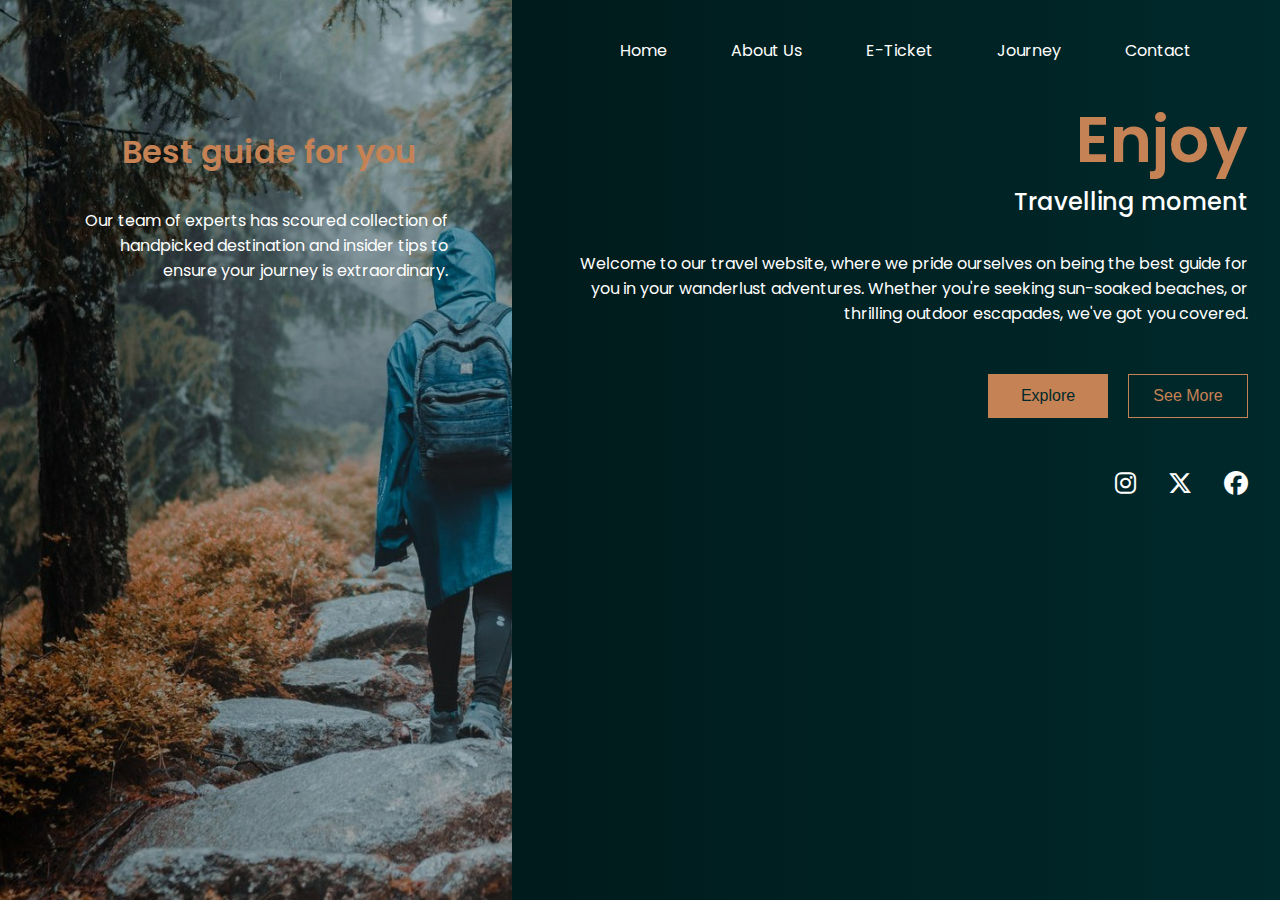
<file: index.html>
<!DOCTYPE html>
<html lang="en">

<head>
    <meta charset="UTF-8">
    <meta name="viewport" content="width=device-width, initial-scale=1.0">
    <title>traveling</title>
    <link rel="stylesheet" href="travel.css">
    <link rel="stylesheet" href=" https://cdnjs.cloudflare.com/ajax/libs/font-awesome/6.5.2/css/all.min.css">
</head>

<body>
    <nav>
        <ul class="nav_links">
            <li class="link"><a href="#" >Home</a></li>
            <li class="link"><a href="#" >About Us</a></li>
            <li class="link"><a href="#" >E-Ticket</a></li>
            <li class="link"><a href="#" >Journey</a></li>
            <li class="link"><a href="#" >Contact</a></li>
            <li ><a href="#"><i class="fa-solid fa-bars" id="burger" onclick="showSidebar()"></i></a></li>
        </ul>
        <ul class="sidebar">
            <li><a href="#"><i class="fa-solid fa-xmark" id="xmark" onclick="closeSidebar()"></i></a></li>
            <li class="link"><a href="#" >Home</a></li>
            <li class="link"><a href="#" >About Us</a></li>
            <li class="link"><a href="#" >E-Ticket</a></li>
            <li class="link"><a href="#" >Journey</a></li>
            <li class="link"><a href="#" >Contact</a></li>
        </ul>
    </nav>
    <div class="container">
        <div class="left-container">
            <div class="left-content">
                <h1>Best guide for you</h1>
                <p>Our team of experts has scoured collection of handpicked destination and insider tips to ensure your journey is extraordinary.</p>

            </div>
        </div>
        <div class="rignt-container">
            
            <div class="right-content">
                    <h1>Enjoy</h1>
                    <h4>Travelling moment</h4>
                    <p>Welcome to our travel website, where we pride ourselves on being the best guide for you in your wanderlust adventures. Whether you're seeking sun-soaked beaches, or thrilling outdoor escapades, we've got you covered.
                    </p>
                    <div class="buttons">
                        <button class="btn first">Explore</button>
                        <button class="btn second">See More</button>
                    </div>
                    <div class="socials">
                        <span><i class="fa-brands fa-instagram"></i></span>
                        <span><i class="fa-brands fa-x-twitter"></i></span>
                        <span><i class="fa-brands fa-facebook"></i></span>
                       
                    </div>
            </div>
        </div>
    </div>
    <script>
        let sidebar=document.querySelector(".sidebar");
        sidebar.style.display="none";
        let burger=document.querySelector("#burger");
        burger.style.display="none";
        let xmark=document.querySelector("#xmark")
        let link=document.querySelector(".link_a")
        function showSidebar(){
            sidebar.style.display="flex";
        }

        function closeSidebar(){
            sidebar.style.display="none";
        }
         
        function checkWidth(){
            let windoWidth=window.innerWidth;

            if(windoWidth<600){
                burger.style.display="flex";
            }
            else{
                burger.style.display="none";
              
            }
        }

        window.addEventListener("resize",checkWidth);

    </script>
</body>


</html>
</file>
<file: travel.css>
@import url('https://fonts.googleapis.com/css2?family=Poppins:wght@400;500;600;700;800&display=swap');

:root{
    --primary-color:#00292b;
    --primary-color-dark:#001111;
    --secondary-color:#c58255;
    --white:#ffffff;
   
    
}
*{
    padding: 0;
    margin: 0;
    box-sizing: border-box;
    scrollbar-width: none;
    scroll-behavior: smooth;
}

body{
    font-family: 'poppins',sans-serif;
    background-image: linear-gradient(to right,var(--primary-color-dark),var(--primary-color));
}

nav{
    position: absolute;
    width: 100%;
    max-width: 1200px;
    min-height: 85px;
    left: 50%;
    transform: translateX(-50%);
    padding: 2px 1px;
    display: flex;
    align-items: center;
    justify-content: flex-end;
    z-index: 1;
}

.nav_links{
    list-style: none;
    display: flex;
    justify-content: center;
    align-items: center;
    gap: 2rem;
    flex-wrap: wrap;
}
.link{
    display: flex;
}
.link a{
    padding: 1rem;
    padding-top: 2rem;
    color: var(--white);
    display: flex;
    transition: 0.3s;
    border-bottom-right-radius: 5px;
    border-bottom-left-radius: 5px;
    text-decoration: none;
}
.link a:hover{
    background-color: var(--secondary-color);
}
.container{
    min-height: 100vh;
    display: flex;
}
.left-container{
    flex: 1;
    background-image: url("header.jpg");
    background-position: center center;
    background-size: cover;
    background-repeat: no-repeat;
}
.left-content{
    margin: 5rem 3rem 0 auto;
    padding: 1rem;
    max-width: 400px;
    text-align: right;
}
.left-content h1{
    margin: 2rem;
    font-weight: 600;
    color: var(--secondary-color);
}
.left-content p{
    color: var(--white);
}
.rignt-container{
    flex: 1.5;
    position: relative;
}
.right-content{
    max-width: 1000px;
    text-align: right;
    margin-top: 2rem;
    margin-left: 2rem;
    padding: 2rem;

}
.right-content h1{
    margin-top: 3rem;
    font-size: 4rem;
    font-weight: 600;
    line-height: 3.5rem;
    color: var(--secondary-color);
}
.right-content h4{
    font-size: 1.5rem;
    margin-top: 1rem;
    margin-bottom: 2rem;
    font-weight: 500;
    color: var(--white);
}
.right-content p{
    margin-bottom: 3rem;
    color: var(--white);
}
.btn{
    margin-bottom: 3rem;
    min-width: 120px;
    padding: .75rem 1rem;
    font-size: 1rem;
    outline: none;
    border: 1px solid var(--secondary-color);
    cursor: pointer;
}
.first{
    margin-right: 1rem;
    color: var(--primary-color);
    background-color: var(--secondary-color);

}
.second{
    color: var(--secondary-color);
    background: transparent;
}
.socials{
    display: flex;
    align-items: center;
    justify-content: flex-end;
    gap: 2rem;
}
.socials span{
    font-size: 1.5rem;
    color: var(--white);
    cursor: pointer;
    transition: 0.3s;
}
.socials span:hover{
    color: var(--secondary-color);
}
/*for mobile responsive*/
.sidebar{
    width: 100vw;
    height: 600px;
    position: absolute;
    top: 0;
    right: 0;
    flex-direction: column;
   align-items: center;
    background: var(--primary-color-dark);
    z-index: 1000;
    transition: 0.5s;
    
}
.sidebar li{
   list-style: none;
   padding: 10px 40px;
  

}
.sidebar a{
    text-decoration: none;
    

}
.fa-solid{
    font-size: 1.5rem;
    margin-right: 1.5rem;
    color: var(--white);
}
.sidebar #xmark{
    font-size: 1.5rem;
    width: 100vw;
    position: relative;
    top: 10px;
    left: 60px;
    
}
#burger{
    position: relative;
    font-size: 1.5rem;
}

@media (width < 780px){
    .nav_links{
        gap: 1rem;
    }
    .container{
        flex-direction: column;
        
    }
    .left-content{
        height: 100vh;
        max-width: 90%;
        margin: 12rem auto 0 auto;
        text-align: center;
        line-height: 3rem;
        font-size: 1.5rem;
    }
    .right-content{
        margin-top: 15rem;
        text-align: center;
        height: 100vh;

    }
    .socials{
        justify-content: center;
    }

}
@media (max-width: 600px) {
    .nav_links .link {
      display: none;
    }
  }
</file>
